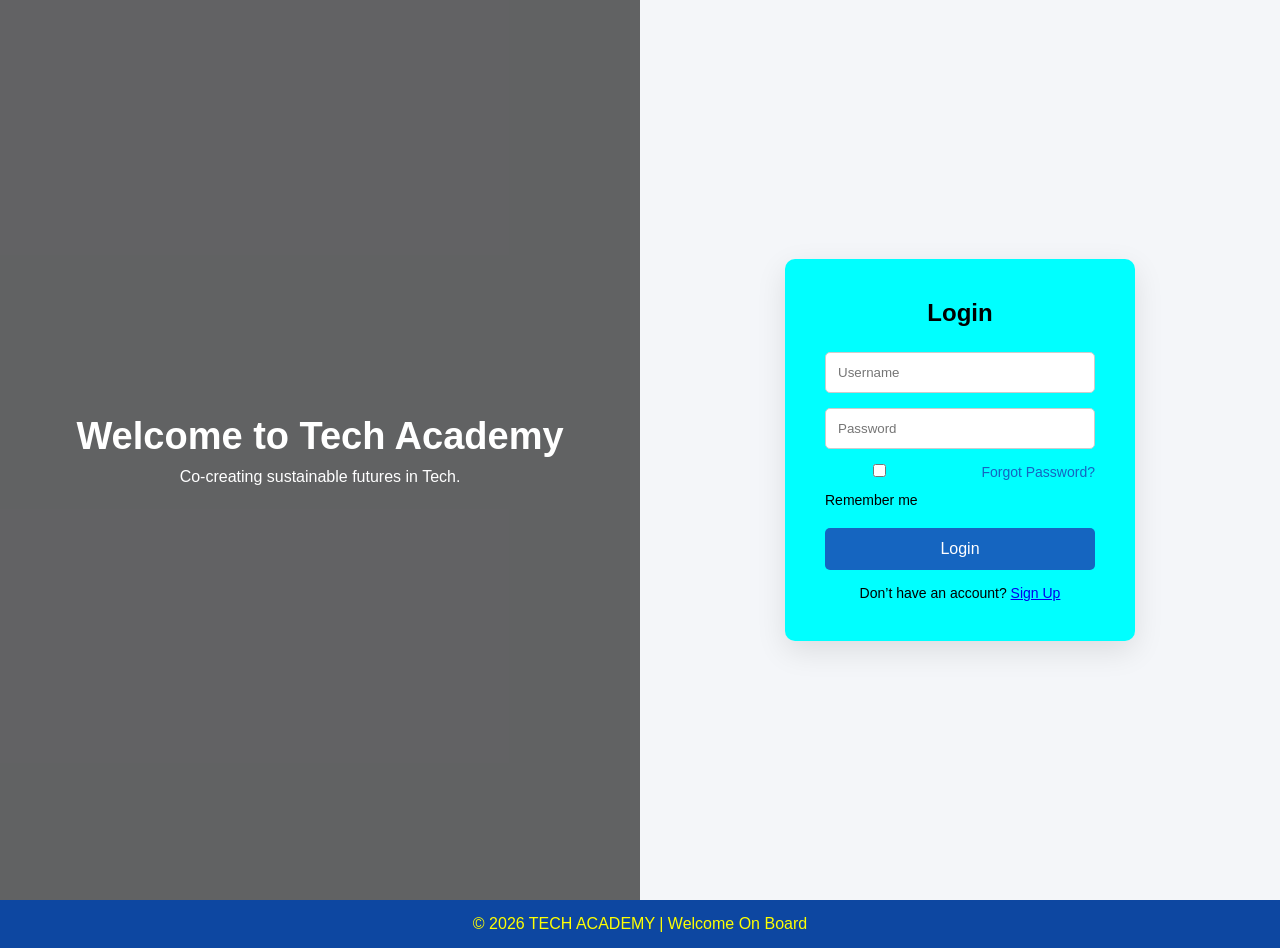
<file: index.html>
<!DOCTYPE html>
<html>
<head>
    <title>TECH ACADEMY- Login</title>
    <link rel="stylesheet" href="style.css">
    <link rel="stylesheet" href="dashboard.html">
</head>
<body class="login-body">

    <div class="login-container">

        <div class="login-left">
            <div class="overlay">
                <h1>Welcome to Tech Academy</h1>
                <p>Co-creating sustainable futures in Tech.</p>
            </div>
        </div>

        <div class="login-right">
            <div class="login-box">
                <h2>Login</h2>

               <form action="dashboard.html" method="POST">
                    <input type="text" placeholder="Username" required>
                    <input type="password" placeholder="Password" required>
                        
                   <div class="login-options">
                        <label>
                            <input type="checkbox"> Remember me
                        </label>
                        <a href="#">Forgot Password?</a>
                    </div>

                    <button type="submit">Login</button>
                </form>

                <p class="signup-text">
                    Don’t have an account? 
                    <a href="#">Sign Up</a>
                </p>
            </div>
        </div>

    </div>
<footer>
    <p>© 2026 TECH ACADEMY | Welcome On Board</p>
</footer>

</body>
</html>
</file>
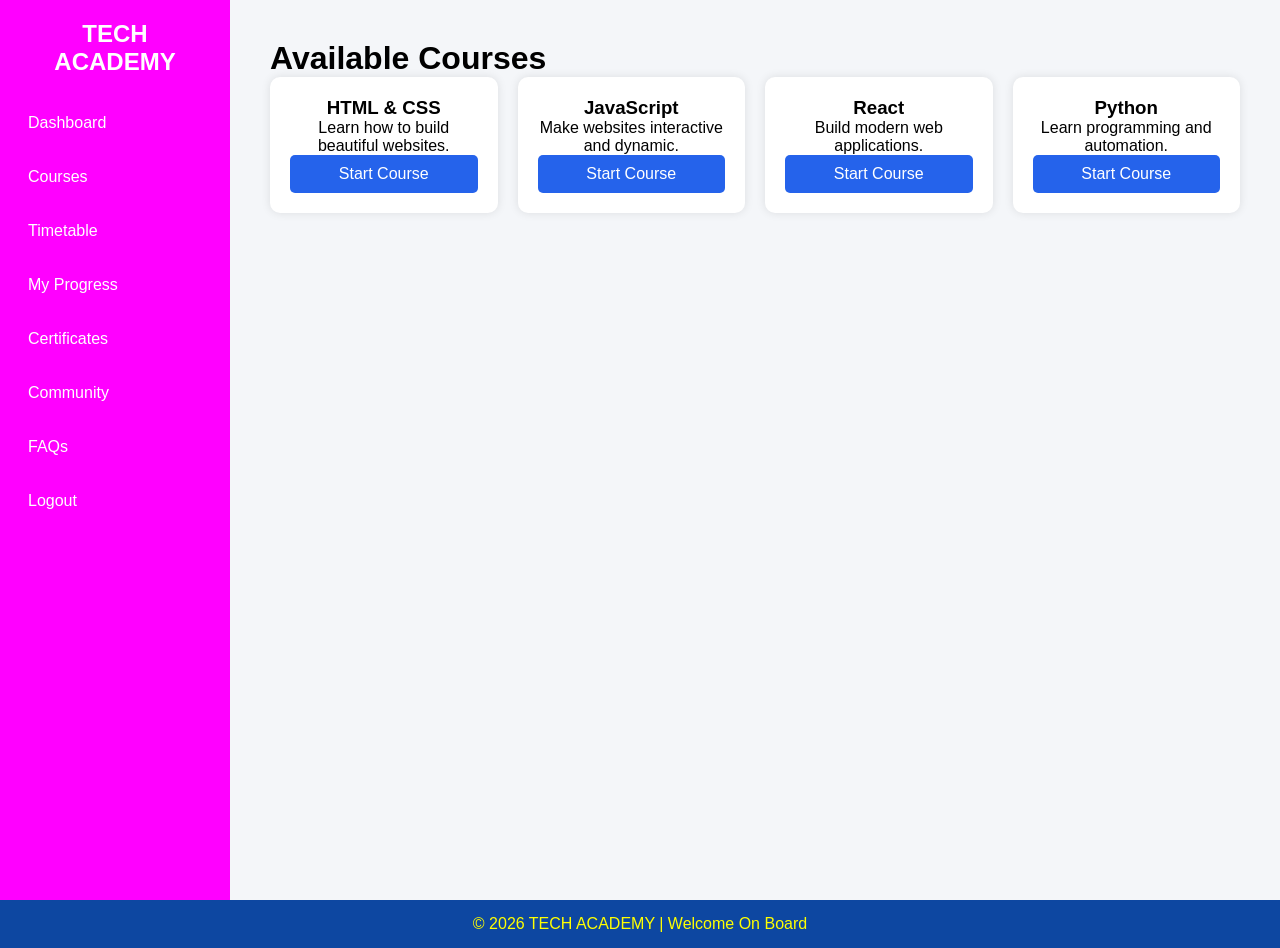
<file: courses.html>
<!DOCTYPE html>
<html>
<head>
    <title>TECH ACADEMY- Courses</title>
    <link rel="stylesheet" href="style.css">
</head>
<body>

<div class="dashboard-container">

    <!-- SIDEBAR -->
    <div class="sidebar">
        <h2>TECH ACADEMY</h2>
        <ul>
            <li><a href="dashboard.html">Dashboard</a></li>
            <li><a href="courses.html">Courses</a></li>
            <li><a href="timetable.html">Timetable</a></li>
            <li><a href="progress.html">My Progress</a></li>
            <li><a href="certificates.html">Certificates</a></li>
            <li><a href="community.html">Community</a></li>
            <li><a href="faqs.html">FAQs</a></li>
            <li><a href="index.html">Logout</a></li>
        </ul>
    </div>

    <!-- MAIN CONTENT -->
    <div class="main-content">

        <h1>Available Courses</h1>

        <div class="course-container">

            <div class="course-card">
                <h3>HTML & CSS</h3>
                <p>Learn how to build beautiful websites.</p>
                <button>Start Course</button>
            </div>

            <div class="course-card">
                <h3>JavaScript</h3>
                <p>Make websites interactive and dynamic.</p>
                <button>Start Course</button>
            </div>

            <div class="course-card">
                <h3>React</h3>
                <p>Build modern web applications.</p>
                <button>Start Course</button>
            </div>

            <div class="course-card">
                <h3>Python</h3>
                <p>Learn programming and automation.</p>
                <button>Start Course</button>
            </div>

        </div>

    </div>

</div>
<footer>
    <p>© 2026 TECH ACADEMY | Welcome On Board</p>
</footer>
</body>
</html>
</file>
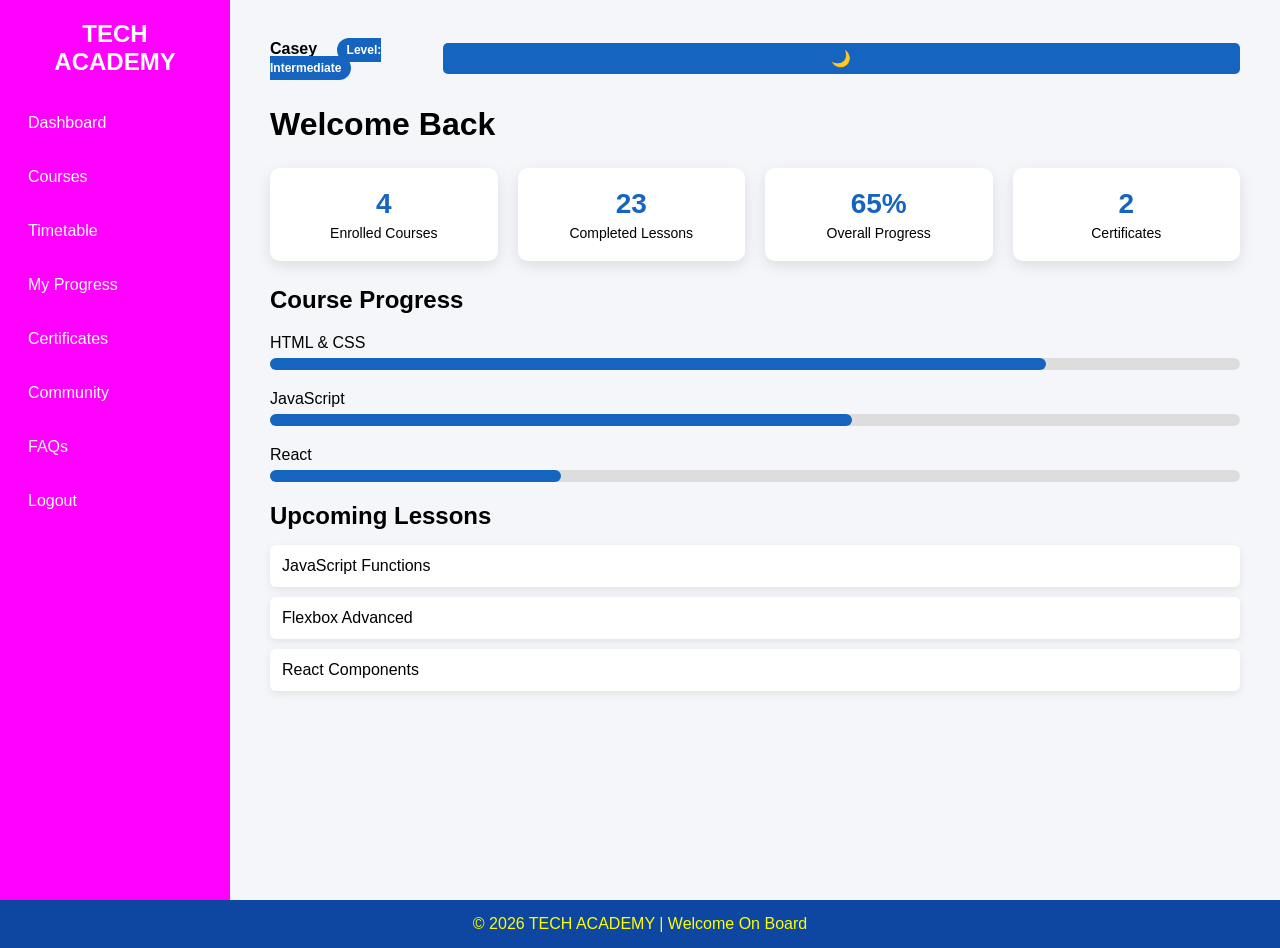
<file: dashboard.html>
<!DOCTYPE html>
<html>
<head>
    <title>TECH ACADEMY- Dashboard</title>
    <link rel="stylesheet" href="style.css">
</head>
<body>

<div class="dashboard-container">

    <!-- SIDEBAR -->
    <div class="sidebar">
        <h2>TECH ACADEMY</h2>
        <ul>
            <li><a href="dashboard.html">Dashboard</a></li>
            <li><a href="courses.html">Courses</a></li>
            <li><a href="timetable.html">Timetable</a></li>
            <li><a href="progress.html">My Progress</a></li>
            <li><a href="certificates.html">Certificates</a></li>
            <li><a href="community.html">Community</a></li>
            <li><a href="faqs.html">FAQs</a></li>
            <li><a href="index.html">Logout</a></li>
        </ul>
    </div>

    <!-- MAIN AREA -->
    <div class="main-content">

        <!-- TOP BAR -->
        <div class="topbar">
            <div class="profile">
                <span>Casey</span>
                <span class="level">Level: Intermediate</span>
            </div>
            <button class="dark-toggle">🌙</button>
        </div>

        <!-- WELCOME -->
        <h1>Welcome Back </h1>

        <!-- STATS -->
        <div class="stats">
            <div class="stat-box">
                <h3>4</h3>
                <p>Enrolled Courses</p>
            </div>
            <div class="stat-box">
                <h3>23</h3>
                <p>Completed Lessons</p>
            </div>
            <div class="stat-box">
                <h3>65%</h3>
                <p>Overall Progress</p>
            </div>
            <div class="stat-box">
                <h3>2</h3>
                <p>Certificates</p>
            </div>
        </div>

        <!-- PROGRESS BARS -->
        <h2>Course Progress</h2>

        <div class="progress-item">
            <p>HTML & CSS</p>
            <div class="progress-bar">
                <div class="progress-fill" style="width:80%"></div>
            </div>
        </div>

        <div class="progress-item">
            <p>JavaScript</p>
            <div class="progress-bar">
                <div class="progress-fill" style="width:60%"></div>
            </div>
        </div>

        <div class="progress-item">
            <p>React</p>
            <div class="progress-bar">
                <div class="progress-fill" style="width:30%"></div>
            </div>
        </div>

        <!-- UPCOMING -->
        <h2>Upcoming Lessons</h2>
        <ul class="upcoming">
            <li>JavaScript Functions</li>
            <li>Flexbox Advanced</li>
            <li>React Components</li>
        </ul>

    </div>

</div>
<footer>
    <p>© 2026 TECH ACADEMY | Welcome On Board</p>
</footer>

</body>
</html>
</file>
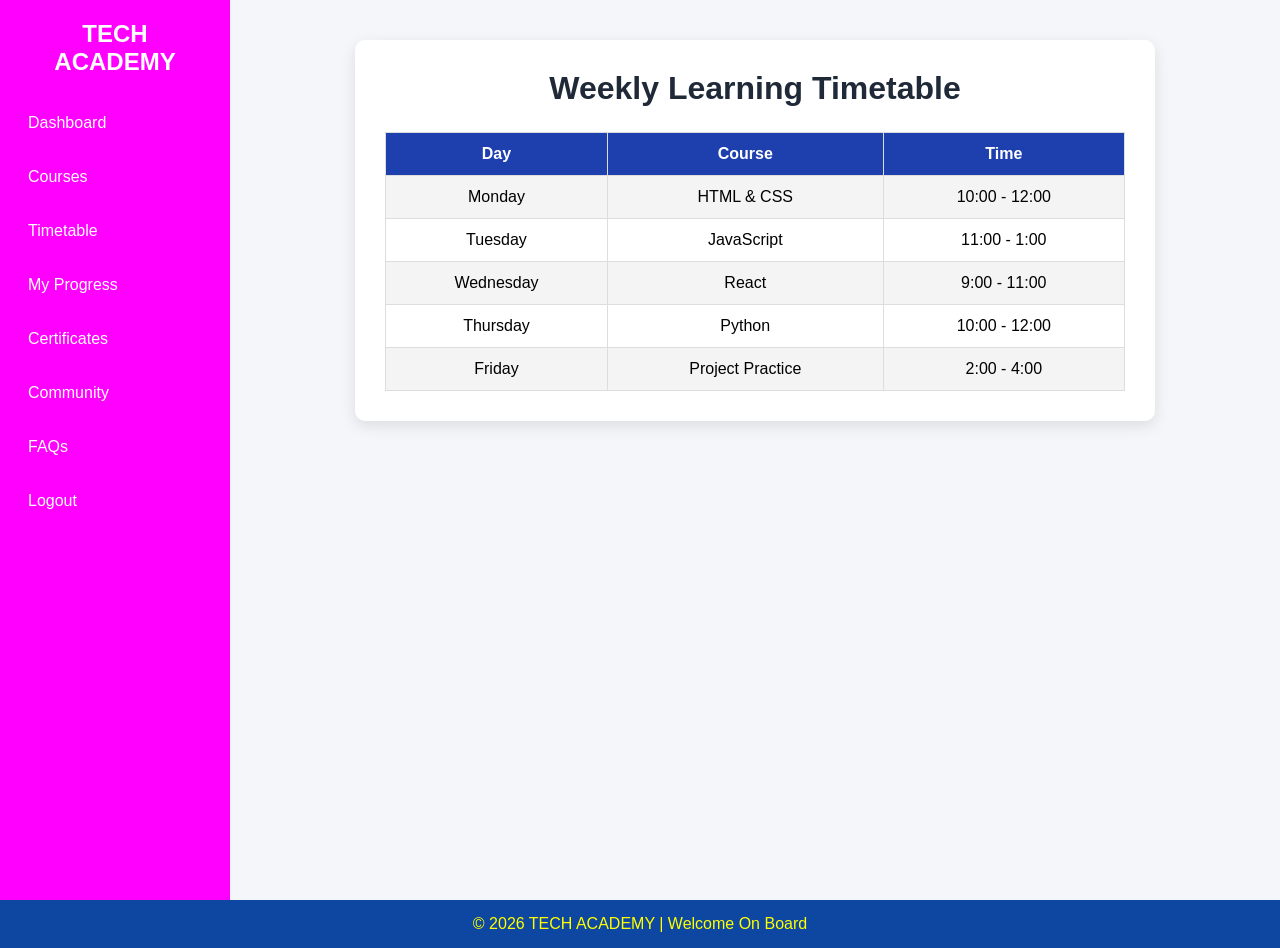
<file: timetable.html>
<!DOCTYPE html>
<html>
<head>
    <title>TECH ACADEMY - Timetable</title>
    <link rel="stylesheet" href="style.css">
</head>
<body>

<div class="dashboard-container">

    <!-- SIDEBAR -->
    <div class="sidebar">
        <h2>TECH ACADEMY</h2>
        <ul>
            <li><a href="dashboard.html">Dashboard</a></li>
            <li><a href="courses.html">Courses</a></li>
            <li><a href="timetable.html">Timetable</a></li>
            <li><a href="progress.html">My Progress</a></li>
            <li><a href="certificates.html">Certificates</a></li>
            <li><a href="community.html">Community</a></li>
            <li><a href="faqs.html">FAQs</a></li>
            <li><a href="index.html">Logout</a></li>
        </ul>
    </div>

    <!-- MAIN CONTENT -->
    <div class="main-content">

        <div class="timetable-container">
            <h1>Weekly Learning Timetable</h1>
            <table class="timetable-table">
                <tr>
                    <th>Day</th>
                    <th>Course</th>
                    <th>Time</th>
                </tr>
                <tr>
                    <td>Monday</td>
                    <td>HTML & CSS</td>
                    <td>10:00 - 12:00</td>
                </tr>
                <tr>
                    <td>Tuesday</td>
                    <td>JavaScript</td>
                    <td>11:00 - 1:00</td>
                </tr>
                <tr>
                    <td>Wednesday</td>
                    <td>React</td>
                    <td>9:00 - 11:00</td>
                </tr>
                <tr>
                    <td>Thursday</td>
                    <td>Python</td>
                    <td>10:00 - 12:00</td>
                </tr>
                <tr>
                    <td>Friday</td>
                    <td>Project Practice</td>
                    <td>2:00 - 4:00</td>
                </tr>
            </table>
        </div>

    </div>

</div>

<footer>
    <p>© 2026 TECH ACADEMY | Welcome On Board</p>
</footer>

</body>
</html>
</file>
<file: style.css>
* {
    margin: 0;
    padding: 0;
    box-sizing: border-box;
    font-family: Arial, Helvetica, sans-serif;
}

/* LOGIN PAGE/index page */

.login-body {
    height: 100vh;
}

.login-container {
    display: flex;
    height: 100vh;
}

/* LEFT SIDE */
.login-left {
    flex: 1;
    background: url('https://images.unsplash.com/photo-1523240795612-9a054b0db644')
                center/cover no-repeat;
    position: relative;
    color: white;
}

.overlay {
    position: absolute;
    inset: 0;
    background: rgba(0,0,0,0.6);
    display: flex;
    flex-direction: column;
    justify-content: center;
    align-items: center;
    text-align: center;
    padding: 20px;
}

.overlay h1 {
    font-size: 38px;
    margin-bottom: 10px;
}

/* RIGHT SIDE */
.login-right {
    flex: 1;
    background: #f4f6f9;
    display: flex;
    justify-content: center;
    align-items: center;
}

.login-box {
    background: cyan;
    padding: 40px;
    width: 350px;
    border-radius: 10px;
    box-shadow: 0 10px 30px rgba(0,0,0,0.1);
}

.login-box h2 {
    text-align: center;
    margin-bottom: 25px;
}

.login-box input {
    width: 100%;
    padding: 12px;
    margin-bottom: 15px;
    border-radius: 5px;
    border: 1px solid #ccc;
}

.login-options {
    display: flex;
    justify-content: space-between;
    font-size: 14px;
    margin-bottom: 20px;
}

.login-options a {
    text-decoration: none;
    color: #1565c0;
}

button {
    width: 100%;
    padding: 12px;
    background: #1565c0;
    border: none;
    color: white;
    border-radius: 5px;
    font-size: 16px;
    cursor: pointer;
}

button:hover {
    background: magenta;
}

.signup-text {
    text-align: center;
    margin-top: 15px;
    font-size: 14px;
}

/* NAVIGATION */

header {
    background: #0d47a1;
    padding: 15px 40px;
    display: flex;
    justify-content: space-between;
    align-items: center;
    color: white;
}

header h2 {
    font-size: 22px;
}

nav ul {
    list-style: none;
    display: flex;
}

nav ul li {
    margin-left: 25px;
}

nav ul li a {
    color: white;
    text-decoration: none;
}

nav ul li a:hover {
    text-decoration: underline;
}

/* MAIN SECTION */

.main-section {
    padding: 60px;
    text-align: center;
    min-height: 80vh;
    background: #f4f6f9;
}

/* FOOTER  */

footer {
    background: #0d47a1;
    color:yellow;
    text-align: center;
    padding: 15px;
}

/* Dashboard page*/

*{
    margin:0;
    padding:0;
    box-sizing:border-box;
    font-family:Arial, Helvetica, sans-serif;
}

body{
    background:#f4f6f9;
}


/* DASHBOARD LAYOUT*/

.dashboard-container{
    display:flex;
    min-height:100vh;
}


/*SIDEBAR */

.sidebar{
    width:230px;
    background:magenta;
    color:white;
    padding:25px;
}

.sidebar h2{
    margin-bottom:30px;
}

.sidebar ul{
    list-style:none;
}

.sidebar ul li{
    margin:18px 0;
}

.sidebar ul li a{
    text-decoration:none;
    color:white;
    font-size:16px;
    display:block;
    padding:8px;
    border-radius:6px;
}

.sidebar ul li a:hover{
    background:rgba(255,255,255,0.2);
}


/*MAIN CONTENT */

.main-content{
    flex:1;
    padding:30px;
}


/* TOP BAR  */

.topbar{
    display:flex;
    justify-content:space-between;
    align-items:center;
    margin-bottom:30px;
}

.profile span{
    margin-right:15px;
    font-weight:bold;
}

.level{
    background:#1565c0;
    color:white;
    padding:5px 10px;
    border-radius:15px;
    font-size:12px;
}

.dark-toggle{
    padding:6px 10px;
    border:none;
    cursor:pointer;
    border-radius:5px;
}


/*STATS SECTION */

.stats{
    display:grid;
    grid-template-columns:repeat(auto-fit, minmax(180px,1fr));
    gap:20px;
    margin:25px 0;
}

.stat-box{
    background:white;
    padding:20px;
    border-radius:10px;
    box-shadow:0 5px 15px rgba(0,0,0,0.1);
    text-align:center;
}

.stat-box h3{
    font-size:28px;
    color:#1565c0;
}

.stat-box p{
    margin-top:5px;
    font-size:14px;
}


/* PROGRESS SECTION */

.progress-item{
    margin:20px 0;
}

.progress-item p{
    margin-bottom:6px;
}

.progress-bar{
    width:100%;
    height:12px;
    background:#ddd;
    border-radius:10px;
}

.progress-fill{
    height:12px;
    background:#1565c0;
    border-radius:10px;
}


/* UPCOMING LESSONS  */

.upcoming{
    margin-top:15px;
    list-style:none;
}

.upcoming li{
    background:white;
    padding:12px;
    margin-bottom:10px;
    border-radius:6px;
    box-shadow:0 3px 8px rgba(0,0,0,0.08);
}


/* RESPONSIVE DESIGN */

@media(max-width:768px){

    .dashboard-container{
        flex-direction:column;
    }

    .sidebar{
        width:100%;
        text-align:center;
    }

    .sidebar ul li{
        display:inline-block;
        margin:10px;
    }

}

/*courses page*/
body{
    margin:0;
    font-family: Arial;
    background:#f4f6f9;
}

.dashboard-container{
    display:flex;
}

/* SIDEBAR */

.sidebar{
    width:230px;
    height:100vh;
    background:magenta;
    color:white;
    padding:20px;
}

.sidebar h2{
    text-align:center;
}

.sidebar ul{
    list-style:none;
    padding:0;
}

.sidebar ul li{
    margin:20px 0;
}

.sidebar ul li a{
    color:white;
    text-decoration:none;
    font-size:16px;
}

.sidebar ul li a:hover{
    color:#38bdf8;
}

/* MAIN CONTENT */

.main-content{
    flex:1;
    padding:40px;
}

.course-container{
    display:grid;
    grid-template-columns:repeat(auto-fit,minmax(200px,1fr));
    gap:20px;
}

.course-card{
    background:white;
    padding:20px;
    border-radius:10px;
    box-shadow:0 0 10px rgba(0,0,0,0.1);
    text-align:center;
}

.course-card button{
    padding:10px 15px;
    border:none;
    background:#2563eb;
    color:white;
    border-radius:5px;
    cursor:pointer;
}

.course-card button:hover{
    background:#1e40af;
}

/*timetable page*/
.timetable-container {
    background: white;
    padding: 30px;
    border-radius: 10px;
    box-shadow: 0 5px 15px rgba(0,0,0,0.1);
    max-width: 800px;
    margin: 0 auto;
}

.timetable-container h1 {
    text-align: center;
    margin-bottom: 25px;
    color: #1f2937; 
}

.timetable-table {
    width: 100%;
    border-collapse: collapse;
    font-size: 16px;
}

.timetable-table th,
.timetable-table td {
    padding: 12px 15px;
    border: 1px solid #ddd;
    text-align: center;
}

.timetable-table th {
    background: #1e40af;
    color: white;
    font-weight: bold;
}

.timetable-table tr:nth-child(even) {
    background: #f4f4f4;
}

.timetable-table tr:hover {
    background: #ffe6ff; 
}

/* Responsive */
@media(max-width:768px){
    .timetable-container {
        padding: 20px;
    }
    .timetable-table th,
    .timetable-table td {
        font-size: 14px;
        padding: 8px;
    }
}
</file>
